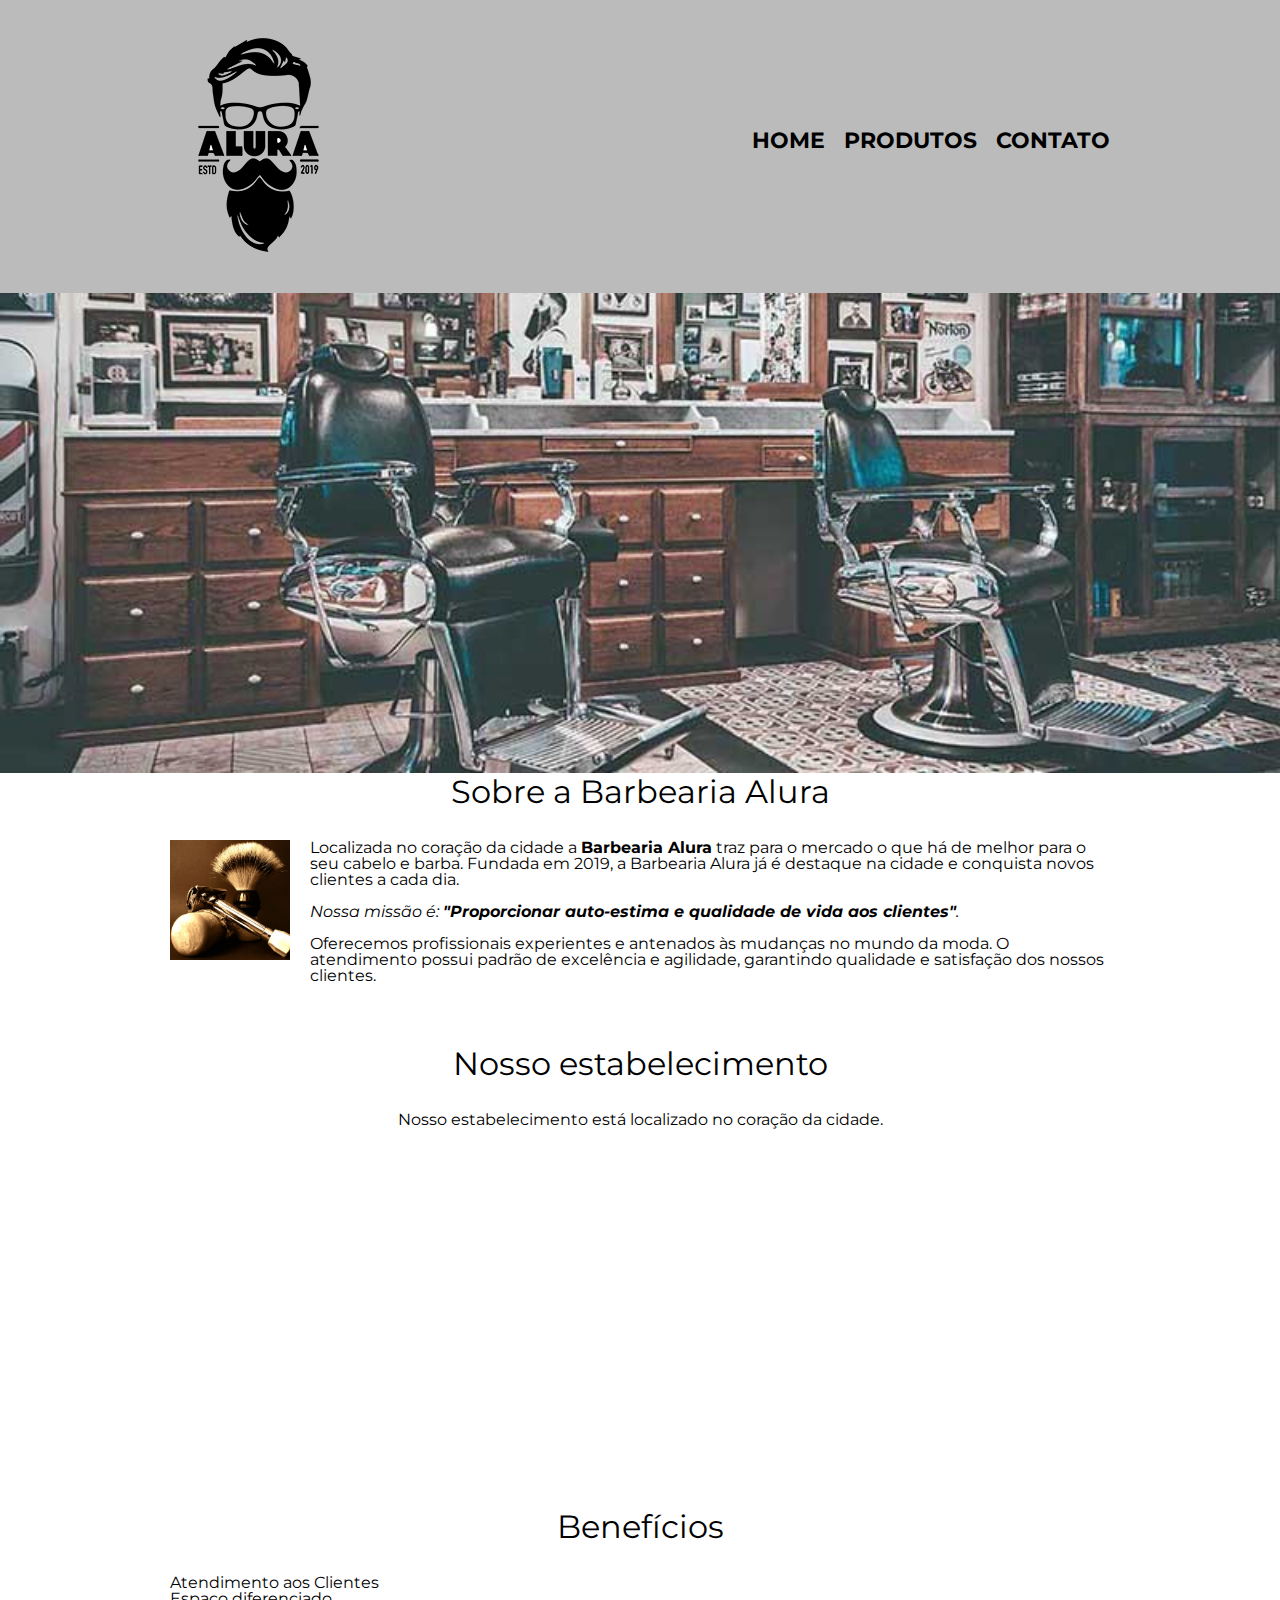
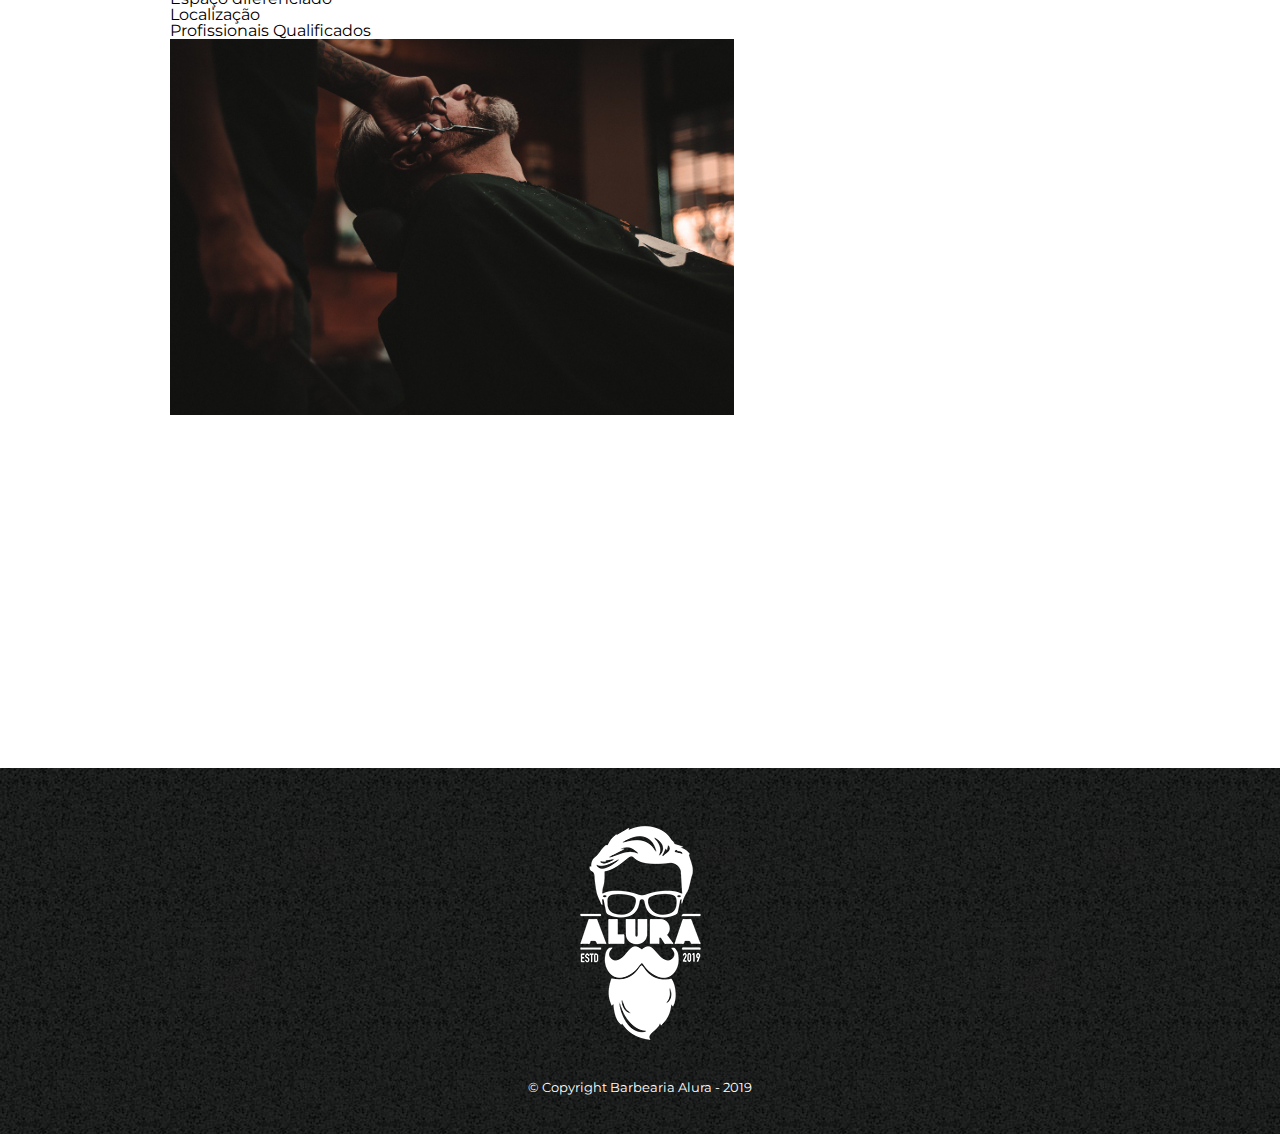
<file: index.html>
<!DOCTYPE html>
<html lang="pt-br">
	<head>
		<meta charset="UTF-8">
		<title>Barbearia Alura</title>

		<link rel="stylesheet" href="reset.css">
		<link rel="stylesheet" href="style.css">
		<link href="https://fonts.googleapis.com/css?family=Montserrat&display=swap" rel="stylesheet">
		<link rel="icon" href="favicon.ico">
	</head>

	<body>
		<header>
			<div class="caixa">
				<h1><img src="logo.png"></h1>

				<nav>
					<ul>
						<li><a href="index.html">Home</a></li>
						<li><a href="produtos.html">Produtos</a></li>
						<li><a href="contato.html">Contato</a></li>
					</ul>
				</nav>
			</div>
		</header>

		<img class="banner" src="banner.jpg">

		<main>
			<section class="principal">
				<h2 class="titulo-principal">Sobre a Barbearia Alura</h2>

				<img class="utensilios" src="utensilios.jpg" alt="Utensilios de um barbeiro.">
		 
				<p>Localizada no coração da cidade a <strong>Barbearia Alura</strong> traz para o mercado o que há de melhor para o seu cabelo e barba. Fundada em 2019, a Barbearia Alura já é destaque na cidade e conquista novos clientes a cada dia.</p>

				<p id="missao"><em>Nossa missão é: <strong>"Proporcionar auto-estima e qualidade de vida aos clientes"</strong>.</em></p>

				<p>Oferecemos profissionais experientes e antenados às mudanças no mundo da moda. O atendimento possui padrão de excelência e agilidade, garantindo qualidade e satisfação dos nossos clientes.</p>
			</section>

			<section class="mapa">
				<h3 class="titulo-principal">Nosso estabelecimento</h3>
				<p>Nosso estabelecimento está localizado no coração da cidade.</p>

				<iframe src="https://www.google.com/maps/embed?pb=!1m18!1m12!1m3!1d3656.4483278365396!2d-46.63466568562861!3d-23.588249068469487!2m3!1f0!2f0!3f0!3m2!1i1024!2i768!4f13.1!3m3!1m2!1s0x94ce5a2b2ed7f3a1%3A0xab35da2f5ca62674!2sCaelum!5e0!3m2!1spt-BR!2sbr!4v1568814489656!5m2!1spt-BR!2sbr" width="100%" height="300" frameborder="0" style="border:0;" allowfullscreen=""></iframe>
			</section>

			<section class="beneficios">
				<h3 class="titulo-principal">Benefícios</h3>

				<ul>
					<li class="itens">Atendimento aos Clientes</li>
					<li class="itens">Espaço diferenciado</li>
					<li class="itens">Localização</li>
					<li class="itens">Profissionais Qualificados</li>
				</ul>

				<img src="beneficios.jpg" class="imagembeneficios">

				<div class="video">
					<iframe width="560" height="315" src="https://www.youtube.com/embed/wcVVXUV0YUY" frameborder="0" allow="accelerometer; autoplay; encrypted-media; gyroscope; picture-in-picture" allowfullscreen></iframe>
				</div>
			</section>
		</main>

		<footer>
			<img src="logo-branco.png">
			<p class="copyright">&copy; Copyright Barbearia Alura - 2019</p>
		</footer>
	</body>
</html>
</file>
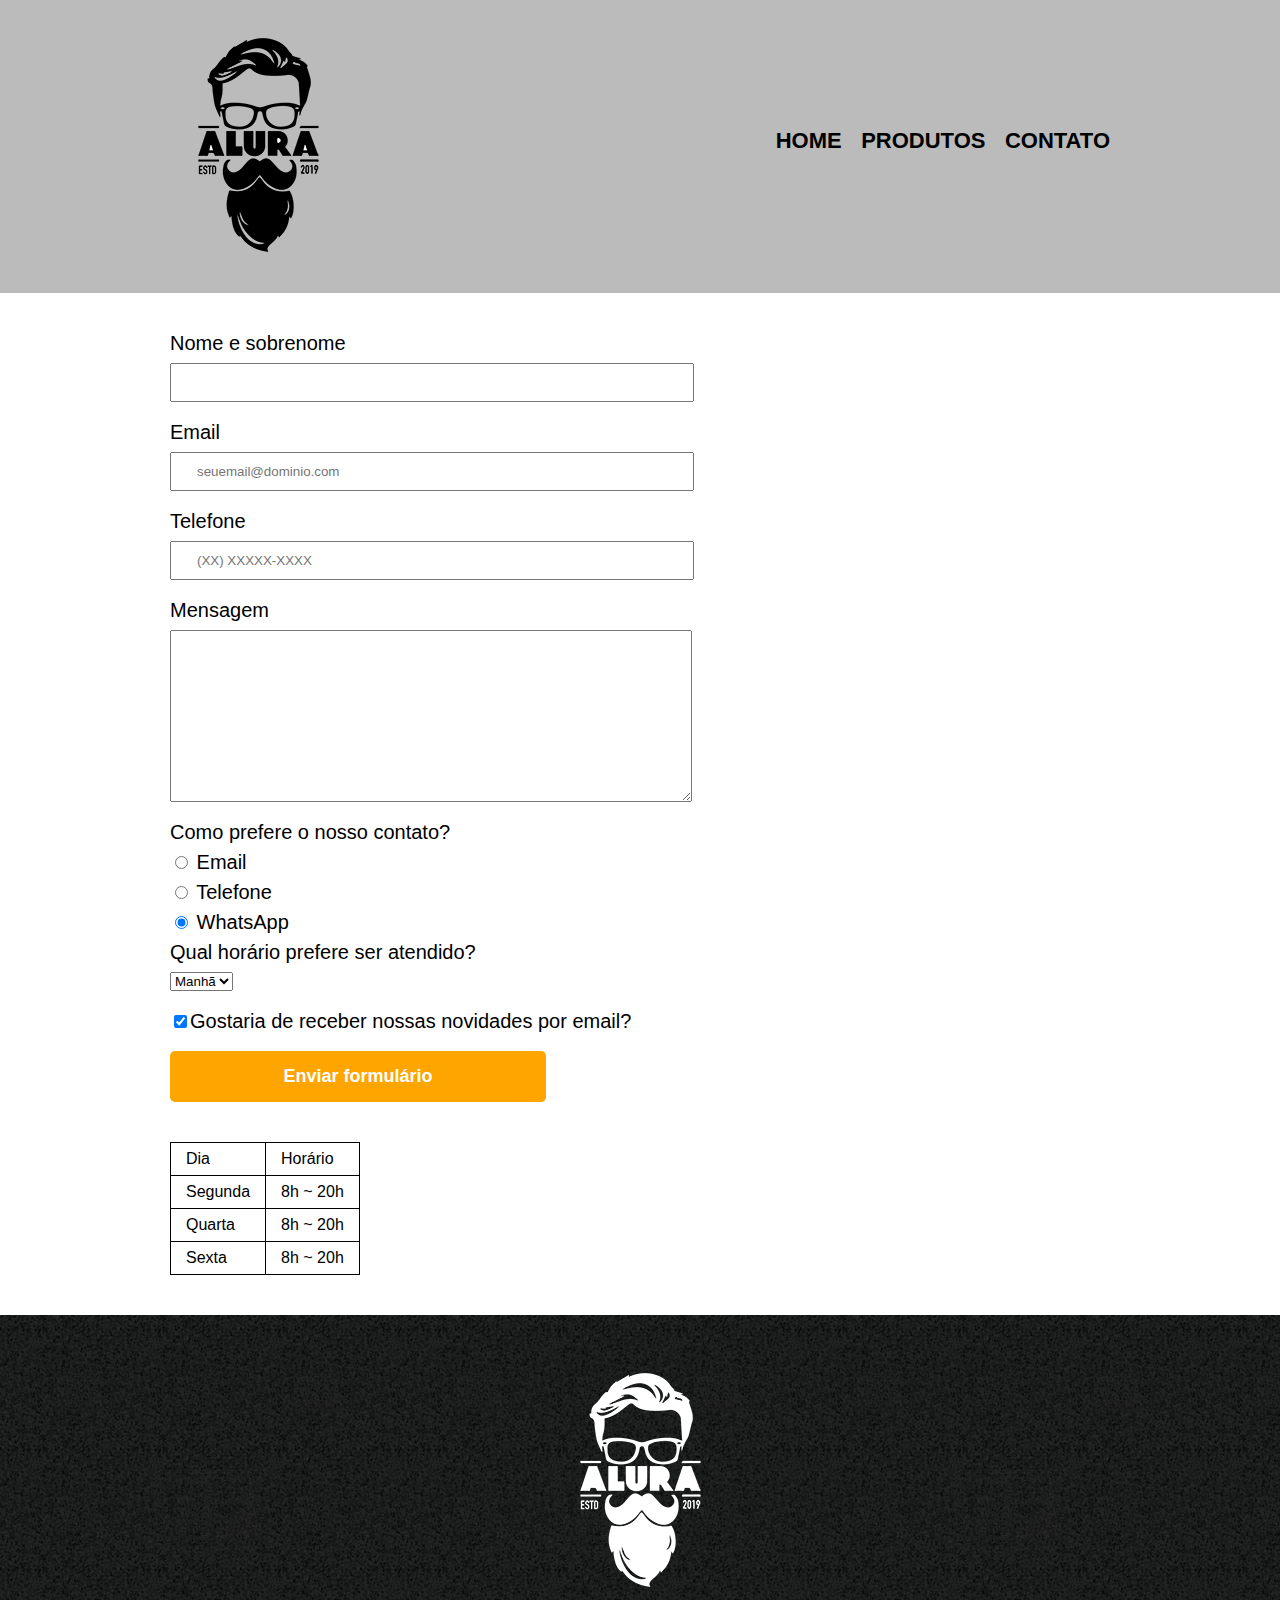
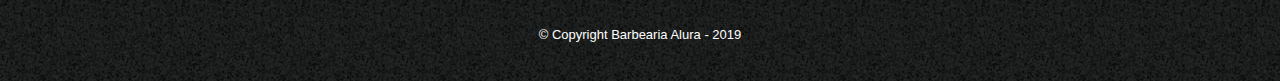
<file: contato.html>
<!DOCTYPE html>
<html>
	<head>
		<meta charset="UTF-8">
		<title>Contato - Barbearia Alura</title>

		<link rel="stylesheet" href="reset.css">
		<link rel="stylesheet" href="style.css">
		<link rel="icon" href="favicon.ico">
	</head>
	<body>
		<header>
			<div class="caixa">
				<h1><img src="logo.png" alt="Logo da Barbearia Alura"></h1>

				<nav>
					<ul>
						<li><a href="index.html">Home</a></li>
						<li><a href="produtos.html">Produtos</a></li>
						<li><a href="contato.html">Contato</a></li>
					</ul>
				</nav>
			</div>
		</header>

		<main>
			<form>
				<label for="nomesobrenome">Nome e sobrenome</label>
				<input type="text" id="nomesobrenome" class="input-padrao" required>

				<label for="email">Email</label>
				<input type="email" id="email" class="input-padrao" required placeholder="seuemail@dominio.com">

				<label for="telefone">Telefone</label>
				<input type="tel" id="telefone" class="input-padrao" required placeholder="(XX) XXXXX-XXXX">

				<label for="mensagem">Mensagem</label>
				<textarea cols="70" rows="10" id="mensagem" class="input-padrao" required></textarea>

				<fieldset>
					<legend>Como prefere o nosso contato?</legend>
					<label for="radio-email"><input type="radio" name="contato" value="email" id="radio-email"> Email</label>
					
					<label for="radio-telefone"><input type="radio" name="contato" value="telefone" id="radio-telefone"> Telefone</label>
					
					<label for="radio-whatsapp"><input type="radio" name="contato" value="whatsapp" id="radio-whatsapp" checked> WhatsApp</label>
				</fieldset>

				<fieldset>
					<legend>Qual horário prefere ser atendido?</legend>
					<select>
						<option>Manhã</option>
						<option>Tarde</option>
						<option>Noite</option>
					</select>
				</fieldset>

				<label class="checkbox"><input type="checkbox" checked>Gostaria de receber nossas novidades por email?</label>

				<input type="submit" value="Enviar formulário" class="enviar">
			</form>

			<table>
				<tr>
					<td>Dia</td>
					<td>Horário</td>
				</tr>
				<tr>
					<td>Segunda</td>
					<td>8h ~ 20h</td>
				</tr>
				<tr>
					<td>Quarta</td>
					<td>8h ~ 20h</td>
				</tr>
				<tr>
					<td>Sexta</td>
					<td>8h ~ 20h</td>
				</tr>
			</table>
		</main>

		<footer>
			<img src="logo-branco.png" alt="Logo da Barbearia Alura">
			<p class="copyright">&copy; Copyright Barbearia Alura - 2019</p>
		</footer>
	</body>
</html>
</file>
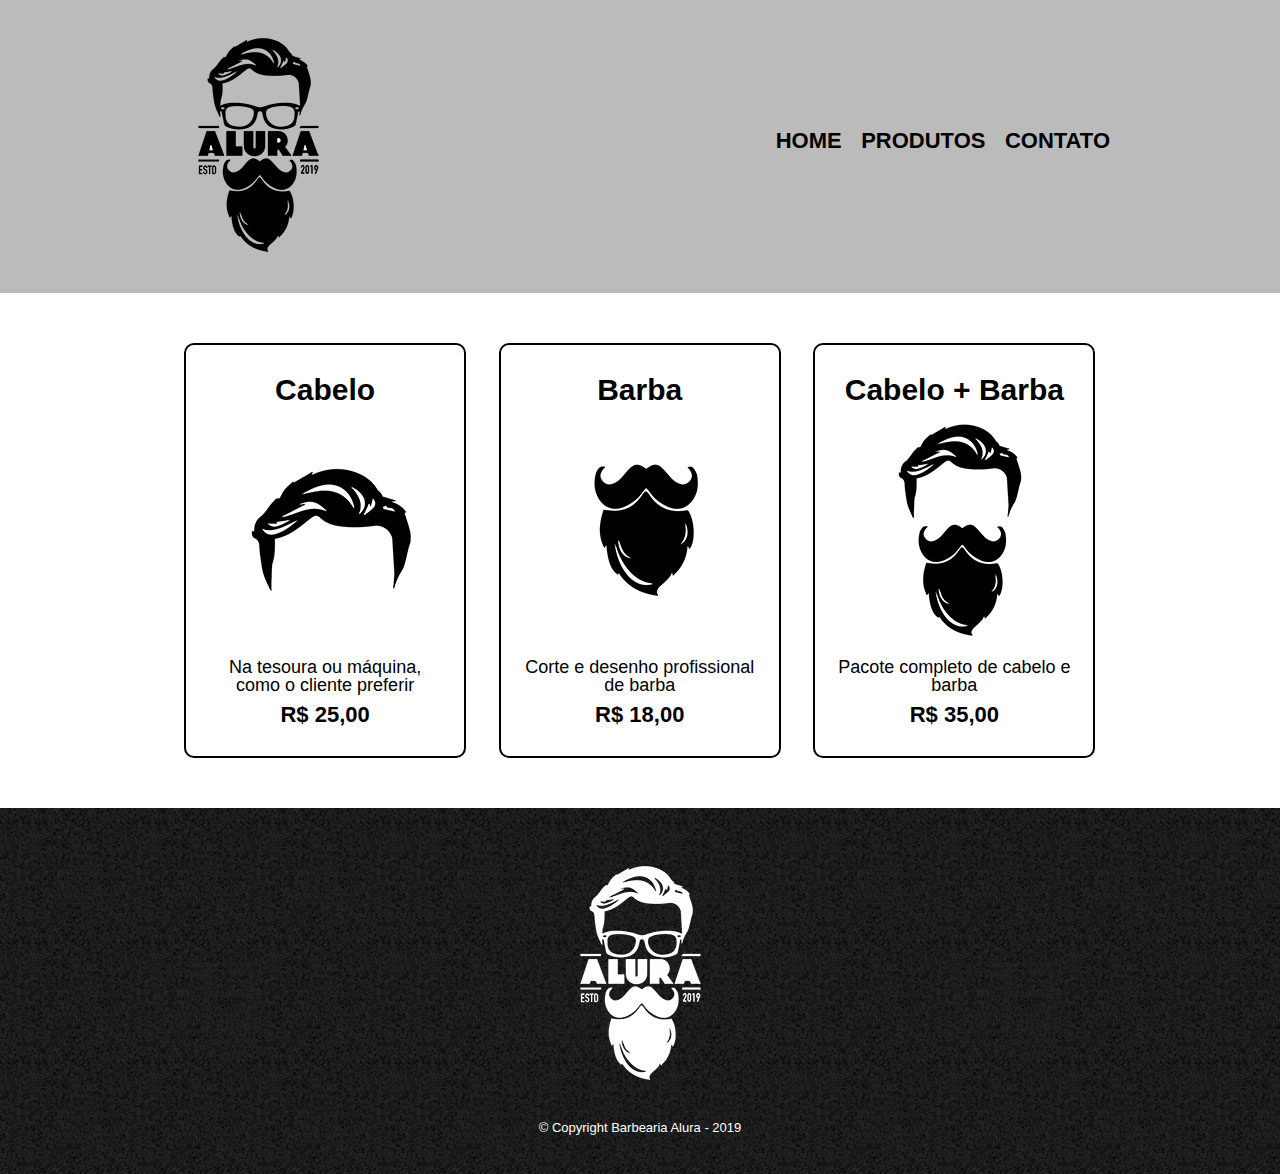
<file: produtos.html>
<!DOCTYPE html>
<html>
	<head>
		<meta charset="UTF-8">
		<title>Produtos - Barbearia Alura</title>

		<link rel="stylesheet" href="reset.css">
		<link rel="stylesheet" href="style.css">
		<link rel="icon" href="favicon.ico">
	</head>
	<body>
		<header>
			<div class="caixa">
				<h1><img src="logo.png"></h1>

				<nav>
					<ul>
						<li><a href="index.html">Home</a></li>
						<li><a href="produtos.html">Produtos</a></li>
						<li><a href="contato.html">Contato</a></li>
					</ul>
				</nav>
			</div>
		</header>

		<main>
			<ul class="produtos">
				<li>
					<h2>Cabelo</h2>
					<img src="cabelo.jpg">
					<p class="produto-descricao">Na tesoura ou máquina, como o cliente preferir</p>
					<p class="produto-preco">R$ 25,00</p>
				</li>
				<li>
					<h2>Barba</h2>
					<img src="barba.jpg">
					<p class="produto-descricao">Corte e desenho profissional de barba</p>
					<p class="produto-preco">R$ 18,00</p>
				</li>
				<li>
					<h2>Cabelo + Barba</h2>
					<img src="cabelo+barba.jpg">
					<p class="produto-descricao">Pacote completo de cabelo e barba</p>
					<p class="produto-preco">R$ 35,00</p>
				</li>
			</ul>
		</main>

		<footer>
			<img src="logo-branco.png">
			<p class="copyright">&copy; Copyright Barbearia Alura - 2019</p>
		</footer>
	</body>
</html>
</file>
<file: style.css>
body {
	font-family: 'Montserrat', sans-serif;
}

header {
	background: #BBBBBB;
	padding: 20px 0;
}

.caixa {
	position: relative;
	width: 940px;
	margin: 0 auto;
}

nav {
	position: absolute;
	top: 110px;
	right: 0;
}

nav li {
	display: inline;
	margin: 0 0 0 15px;
}

nav a {
	text-transform: uppercase;
	color: #000000;
	font-weight: bold;
	font-size: 22px;
	text-decoration: none;
}

nav a:hover {
	color: #C78C19;
	text-decoration: underline;
}

.produtos {
	width: 940px;
	margin: 0 auto;
	padding: 50px 0;
}

.produtos li {
	display: inline-block;
	text-align: center;
	width: 30%;
	vertical-align: top;
	margin: 0 1.5%;
	padding: 30px 20px;
	box-sizing: border-box;
	border: 2px solid #000000;
	border-radius: 10px;
}

.produtos li:hover {
	border-color: #C78C19;
}

.produtos li:active {
	border-color: #088C19;	
}

.produtos li:hover h2 {
	font-size: 34px;
}

.produtos h2 {
	font-size: 30px;
	font-weight: bold;
}

.produto-descricao {
	font-size: 18px;
}

.produto-preco {
	font-size: 22px;
	font-weight: bold;
	margin-top: 10px;
}

footer {
	text-align: center;
	background: url("bg.jpg");
	padding: 40px 0;
}

.copyright {
	color: #FFFFFF;
	font-size: 13px;
	margin: 20px 0 0;
}

main {
	width: 940px;
	margin: 0 auto;
}

form {
	margin: 40px 0;
}

form label, form legend {
	display:block;
	font-size: 20px;
	margin: 0 0 10px;
}

.input-padrao {
	display: block;
	margin: 0 0 20px;
	padding: 10px 25px;
	width: 50%;
}

.checkbox {
	margin: 20px 0;
}

.enviar {
	width:40%;
	padding: 15px 0;
	background: orange;
	color: white;
	font-weight: bold;
	font-size: 18px;
	border: none;
	border-radius: 5px;
	transition: 1s all;
	cursor: pointer;
}

.enviar:hover {
	background: darkorange;
	transform: scale(1.2);
}

table {
	margin: 20px 0 40px;
}

thead {
	background: #555555;
	color: white;
	font-weight: bold;
}

td, th {
	border: 1px solid #000000;
	padding: 8px 15px;
}


/* css da página inicial */
.banner {
	width:100%;
}

.titulo-principal {
	text-align: center;
	font-size: 2em;
	margin: 0 0 1em;
	clear: left;
}

.principal p {
	margin: 0 0 1em;
}

.principal strong {
	font-weight: bold;
}

.principal em {
	font-style: italic;
}

.utensilios {
	width: 120px;
	float: left;
	margin: 0 20px 20px 0;
}

.imagembeneficios {
	width: 60%;
}

.mapa {
	padding: 3em 0;
}

.mapa p {
	margin: 0 0 2em;
	text-align: center;
}

.video {
	width: 560px;
	margin: 1em auto;
}
</file>
